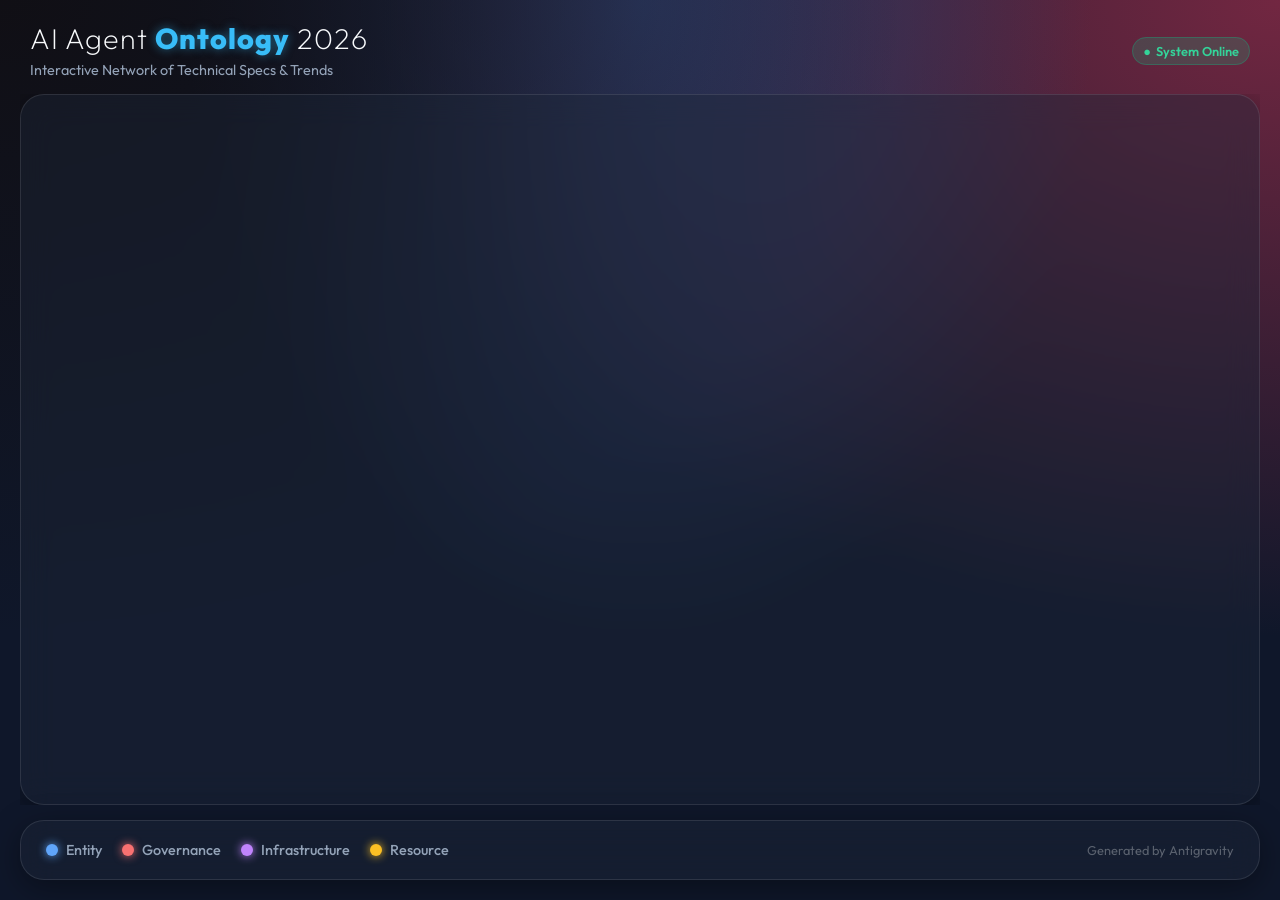
<file: dashboard/index.html>
<!DOCTYPE html>
<html lang="en">

<head>
    <meta charset="UTF-8">
    <meta name="viewport" content="width=device-width, initial-scale=1.0">
    <title>AI Agent & MCP Ontology Dashboard (2026)</title>
    <!-- Modern Typography -->
    <link rel="preconnect" href="https://fonts.googleapis.com">
    <link rel="preconnect" href="https://fonts.gstatic.com" crossorigin>
    <link href="https://fonts.googleapis.com/css2?family=Outfit:wght@200;400;600;800&display=swap" rel="stylesheet">
    <!-- D3.js CDN -->
    <script src="https://d3js.org/d3.v7.min.js"></script>
    <link rel="stylesheet" href="style.css">
</head>

<body>
    <div class="glass-container">
        <header class="dashboard-header">
            <div class="logo-area">
                <h1>AI Agent <span class="highlight">Ontology</span> 2026</h1>
                <p>Interactive Network of Technical Specs & Trends</p>
            </div>
            <div class="header-controls">
                <span class="status-indicator online">System Online</span>
            </div>
        </header>

        <main class="content-area">
            <div id="graph-wrapper" class="glass-panel">
                <!-- D3 Graph will be rendered here -->
            </div>

            <aside id="details-panel" class="glass-panel info-sidebar hidden">
                <div class="panel-header">
                    <h2 id="node-label">Select a Node</h2>
                    <button id="close-panel-btn">&times;</button>
                </div>
                <div class="panel-body">
                    <div id="node-type-badge" class="badge"></div>
                    <p id="node-desc">Click on any node in the graph to view technical specifications and relationships.
                    </p>
                    <div id="node-connections"></div>
                </div>
            </aside>
        </main>

        <footer class="dashboard-footer glass-panel">
            <div class="legend-container">
                <div class="legend-item"><span class="dot entity"></span> Entity</div>
                <div class="legend-item"><span class="dot governance"></span> Governance</div>
                <div class="legend-item"><span class="dot infrastructure"></span> Infrastructure</div>
                <div class="legend-item"><span class="dot resource"></span> Resource</div>
            </div>
            <div class="credits">
                Generated by Antigravity
            </div>
        </footer>
    </div>

    <script src="data.js"></script>
    <script src="app.js"></script>
</body>

</html>
</file>
<file: dashboard/style.css>
:root {
    --bg-dark: #0f172a;
    --bg-gradient: radial-gradient(circle at top left, #1e293b, #0f172a);
    --glass-bg: rgba(30, 41, 59, 0.4);
    --glass-border: rgba(255, 255, 255, 0.1);
    --glass-shadow: 0 8px 32px 0 rgba(0, 0, 0, 0.37);
    --text-primary: #f8fafc;
    --text-secondary: #94a3b8;
    --accent-blue: #38bdf8;

    --color-entity: #60a5fa;
    /* Blue */
    --color-governance: #f87171;
    /* Red */
    --color-infrastructure: #c084fc;
    /* Purple */
    --color-resource: #fbbf24;
    /* Amber */
}

* {
    box-sizing: border-box;
}

body {
    margin: 0;
    padding: 0;
    font-family: 'Outfit', sans-serif;
    background: var(--bg-dark);
    background-image:
        radial-gradient(at 0% 0%, hsla(253, 16%, 7%, 1) 0, transparent 50%),
        radial-gradient(at 50% 0%, hsla(225, 39%, 30%, 1) 0, transparent 50%),
        radial-gradient(at 100% 0%, hsla(339, 49%, 30%, 1) 0, transparent 50%);
    color: var(--text-primary);
    height: 100vh;
    overflow: hidden;
}

.glass-container {
    display: flex;
    flex-direction: column;
    height: 100%;
    padding: 20px;
    gap: 15px;
}

/* Header */
.dashboard-header {
    display: flex;
    justify-content: space-between;
    align-items: center;
    padding: 0 10px;
    z-index: 10;
}

.dashboard-header h1 {
    font-size: 1.8rem;
    font-weight: 200;
    margin: 0;
    letter-spacing: 1px;
}

.dashboard-header .highlight {
    font-weight: 800;
    color: var(--accent-blue);
    text-shadow: 0 0 10px rgba(56, 189, 248, 0.5);
}

.dashboard-header p {
    margin: 5px 0 0;
    color: var(--text-secondary);
    font-size: 0.9rem;
}

.status-indicator {
    font-size: 0.8rem;
    font-weight: 600;
    padding: 5px 10px;
    border-radius: 20px;
    background: rgba(16, 185, 129, 0.2);
    color: #34d399;
    border: 1px solid rgba(16, 185, 129, 0.3);
}

.status-indicator.online::before {
    content: '●';
    margin-right: 5px;
}

/* Glass Panels */
.glass-panel {
    background: var(--glass-bg);
    backdrop-filter: blur(16px);
    -webkit-backdrop-filter: blur(16px);
    border: 1px solid var(--glass-border);
    border-radius: 24px;
    box-shadow: var(--glass-shadow);
}

/* Main Content */
.content-area {
    display: flex;
    flex: 1;
    gap: 20px;
    position: relative;
    overflow: hidden;
}

#graph-wrapper {
    flex: 1;
    position: relative;
    overflow: hidden;
    border-radius: 24px;
}

/* Sidebar */
.info-sidebar {
    width: 350px;
    position: absolute;
    right: 20px;
    top: 20px;
    bottom: 20px;
    /* Stretch to fill vertically relative to content area if positioned absolute, or use flex */
    /* Changed to absolute positioning within main to float over graph or sit next to it. Let's sit next to it in flex, or float over. 
       If flex, it pushes graph. User wants "modern", floating panels are modern. */
    height: auto;
    padding: 25px;
    transition: transform 0.4s cubic-bezier(0.22, 1, 0.36, 1), opacity 0.4s;
    z-index: 20;
    display: flex;
    flex-direction: column;
}

.info-sidebar.hidden {
    transform: translateX(120%);
    opacity: 0;
    pointer-events: none;
}

.panel-header {
    display: flex;
    justify-content: space-between;
    align-items: center;
    margin-bottom: 20px;
    border-bottom: 1px solid var(--glass-border);
    padding-bottom: 15px;
}

.panel-header h2 {
    margin: 0;
    font-size: 1.4rem;
    color: var(--text-primary);
}

#close-panel-btn {
    background: none;
    border: none;
    color: var(--text-secondary);
    font-size: 2rem;
    cursor: pointer;
    line-height: 1;
}

#close-panel-btn:hover {
    color: var(--text-primary);
}

.badge {
    display: inline-block;
    padding: 6px 12px;
    border-radius: 8px;
    font-size: 0.85rem;
    font-weight: 700;
    text-transform: uppercase;
    margin-bottom: 15px;
    letter-spacing: 0.5px;
}

#node-desc {
    font-size: 1rem;
    line-height: 1.6;
    color: #cbd5e1;
}

/* Footer & Legend */
.dashboard-footer {
    height: 60px;
    display: flex;
    justify-content: space-between;
    align-items: center;
    padding: 0 25px;
}

.legend-container {
    display: flex;
    gap: 20px;
}

.legend-item {
    display: flex;
    align-items: center;
    gap: 8px;
    font-weight: 500;
    font-size: 0.9rem;
    color: var(--text-secondary);
}

.dot {
    width: 12px;
    height: 12px;
    border-radius: 50%;
    box-shadow: 0 0 10px currentColor;
    /* Generic glow, specific below */
}

.dot.entity {
    background-color: var(--color-entity);
    color: var(--color-entity);
}

.dot.governance {
    background-color: var(--color-governance);
    color: var(--color-governance);
}

.dot.infrastructure {
    background-color: var(--color-infrastructure);
    color: var(--color-infrastructure);
}

.dot.resource {
    background-color: var(--color-resource);
    color: var(--color-resource);
}

.credits {
    font-size: 0.8rem;
    color: rgba(255, 255, 255, 0.3);
}

/* D3 Graph Elements */
svg {
    width: 100%;
    height: 100%;
}

.link {
    stroke: #475569;
    stroke-opacity: 0.4;
    transition: stroke-width 0.3s;
}

.node circle {
    stroke: #fff;
    stroke-width: 0;
    transition: all 0.3s ease;
    cursor: pointer;
}

.node:hover circle {
    stroke: rgba(255, 255, 255, 0.8);
    stroke-width: 3px;
    filter: drop-shadow(0 0 8px rgba(255, 255, 255, 0.5));
}

.node text {
    font-family: 'Outfit', sans-serif;
    pointer-events: none;
    font-size: 12px;
    fill: #e2e8f0;
    text-shadow: 0 2px 4px rgba(0, 0, 0, 0.8);
    opacity: 0.8;
}

.node:hover text {
    font-weight: 700;
    opacity: 1;
    font-size: 14px;
}
</file>
